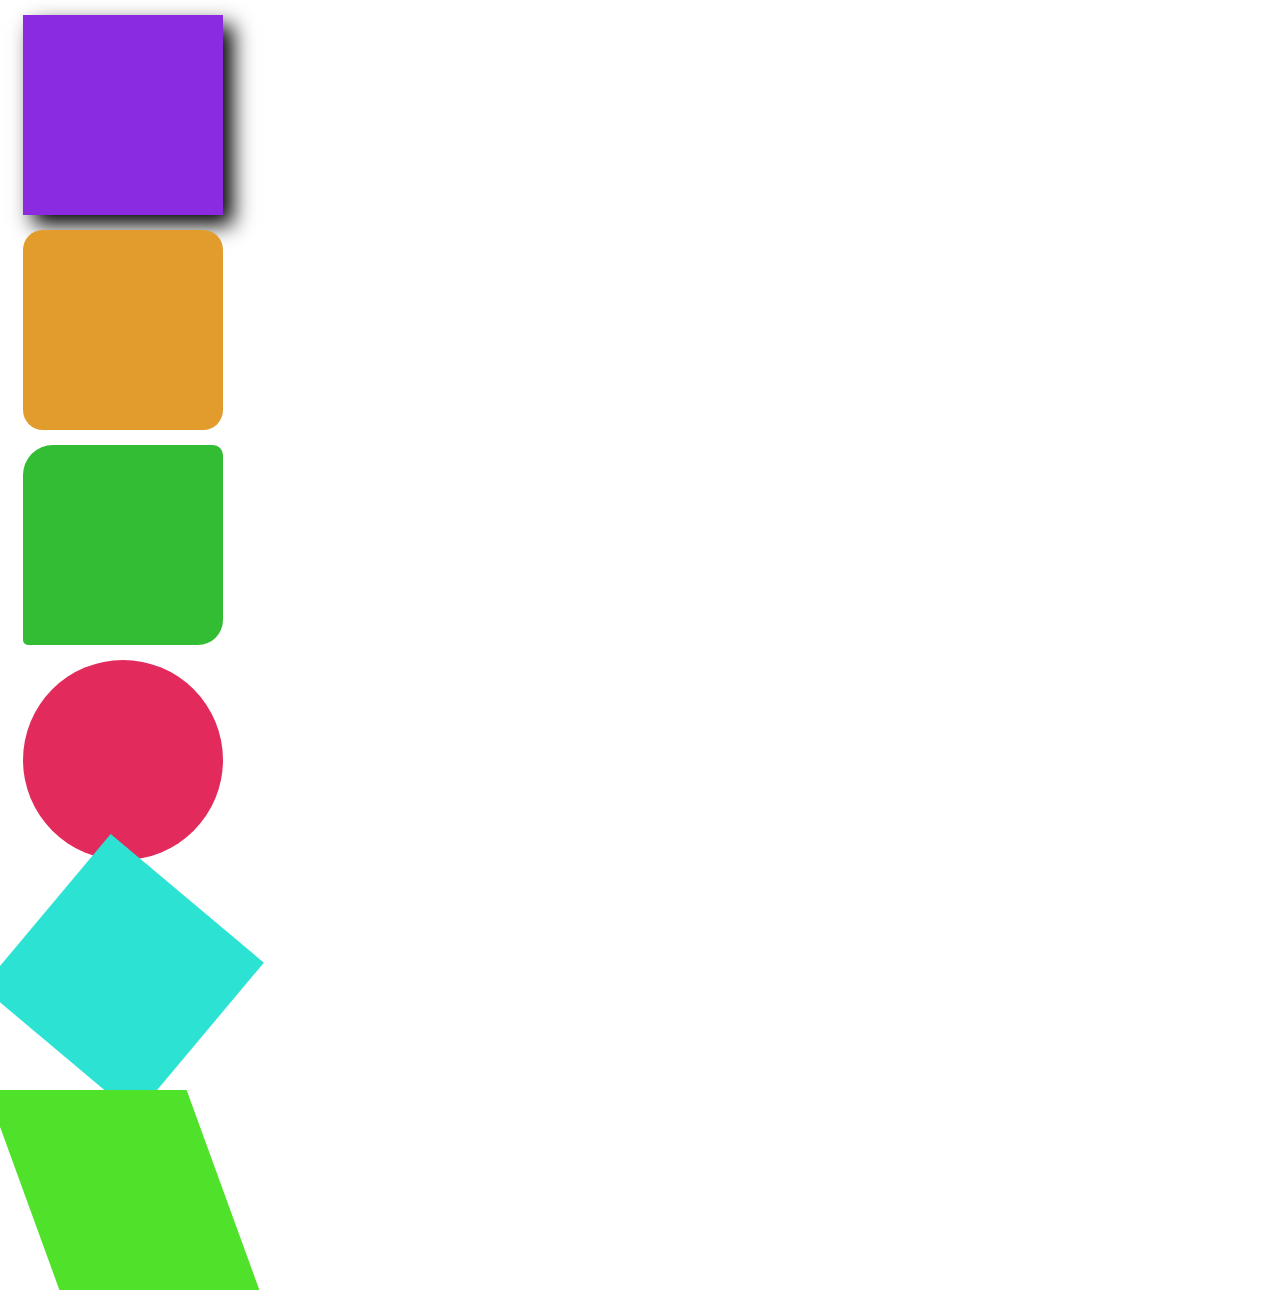
<file: shapes.html>
<html lang="en">
    <head>
        <meta charset="utf-8"/>
        <meta name="viewpoint" content="width=device width, initial-scale=1.0"/>
        <link rel="stylesheet"href="shapes.css"/>
        <title>shapes and shadow</title>
    </head>
    <body>
        <div class="box1"></div>
        <div class="box2"></div>
        <div class="box3"></div>
        <div class="box4"></div>
        <div class="box5"></div>
        <div class="box6"></div>
    </body>
</html>
</file>
<file: shapes.css>
.box1{
    width:200px;
    height: 200px;
    background-color: blueviolet;
    margin:15px;
    box-shadow: 10px 10px 20px black;
    }
.box2{
    width:200px;
    height: 200px;
    background-color: rgb(226, 156, 43);
    margin:15px;
    border-radius: 20px;
    }
.box3{
    width:200px;
    height: 200px;
    background-color: rgb(51, 189, 53);
    margin:15px;
    border-radius: 30px 10px 25px 5px;
    } 
.box4{
    width:200px;
    height: 200px;
    background-color: rgb(226, 43, 92);
    margin:15px;
    border-radius: 50%;
        }
       
.box5{
    width:200px;
    height:200px;
    background-color: rgb(43, 226, 211);
    margin:15px;
    transform: rotate(40deg);
        } 
.box6{
    width:200px;
    height: 200px;
    background-color: rgb(80, 226, 43);
    margin:15px;
    transform: skew(20deg);
}
</file>
